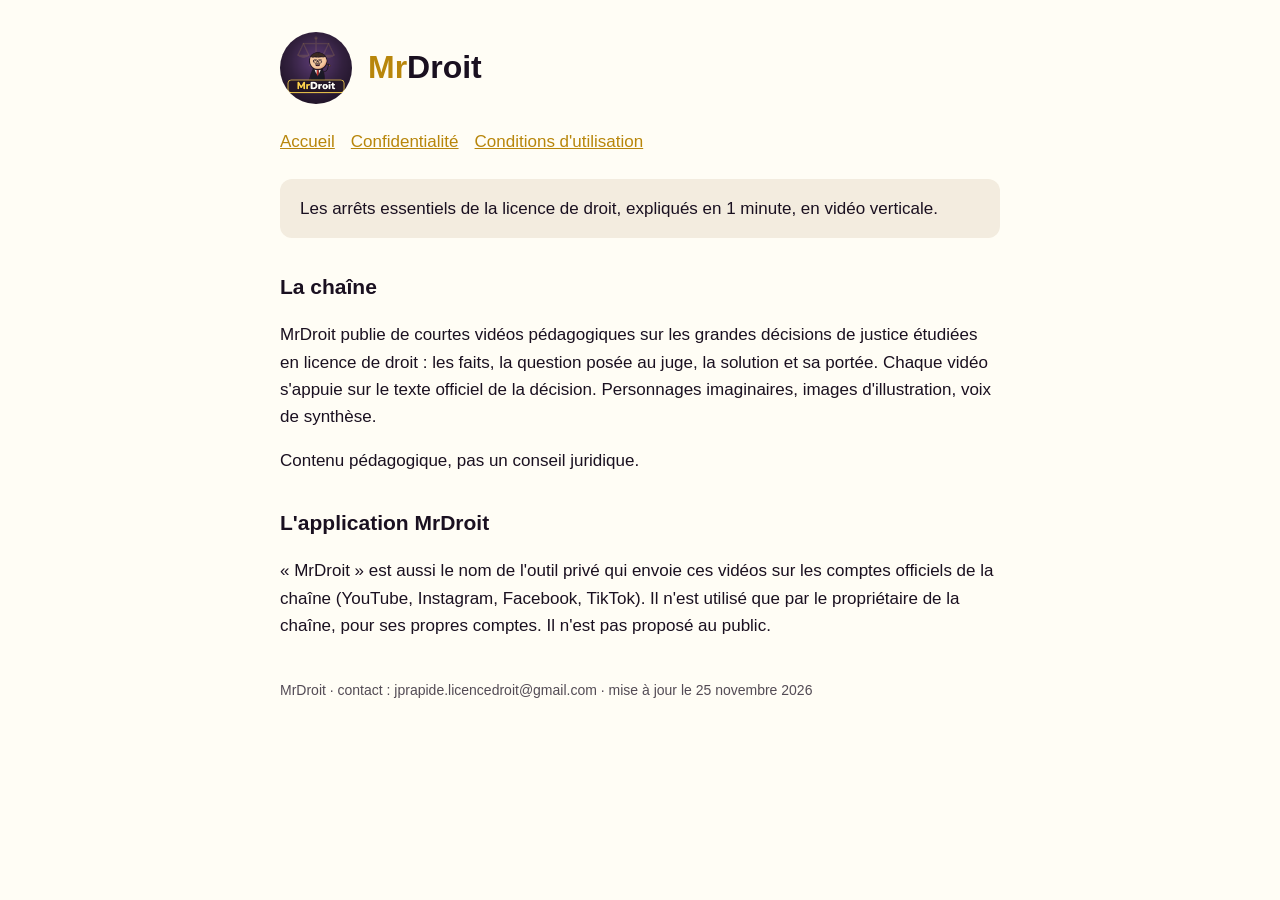
<file: index.html>
<!doctype html><html lang="fr"><head><meta charset="utf-8"><meta name="viewport" content="width=device-width,initial-scale=1"><link rel="stylesheet" href="style.css"><title>MrDroit</title><meta name="description" content="Les arrêts essentiels de la licence de droit, expliqués en 1 minute."></head><body><main><header><img src="logo.png" alt="Logo MrDroit"><h1><b>Mr</b>Droit</h1></header><nav><a href="index.html">Accueil</a><a href="confidentialite.html">Confidentialité</a><a href="conditions.html">Conditions d'utilisation</a></nav>
<p class="carte">Les arrêts essentiels de la licence de droit, expliqués en 1 minute, en vidéo verticale.</p>
<h2>La chaîne</h2>
<p>MrDroit publie de courtes vidéos pédagogiques sur les grandes décisions de justice étudiées en licence de droit : les faits, la question posée au juge, la solution et sa portée. Chaque vidéo s'appuie sur le texte officiel de la décision. Personnages imaginaires, images d'illustration, voix de synthèse.</p>
<p>Contenu pédagogique, pas un conseil juridique.</p>
<h2>L'application MrDroit</h2>
<p>« MrDroit » est aussi le nom de l'outil privé qui envoie ces vidéos sur les comptes officiels de la chaîne (YouTube, Instagram, Facebook, TikTok). Il n'est utilisé que par le propriétaire de la chaîne, pour ses propres comptes. Il n'est pas proposé au public.</p>
<footer>MrDroit · contact : jprapide.licencedroit@gmail.com · mise à jour le 25 novembre 2026</footer></main></body></html>
</file>
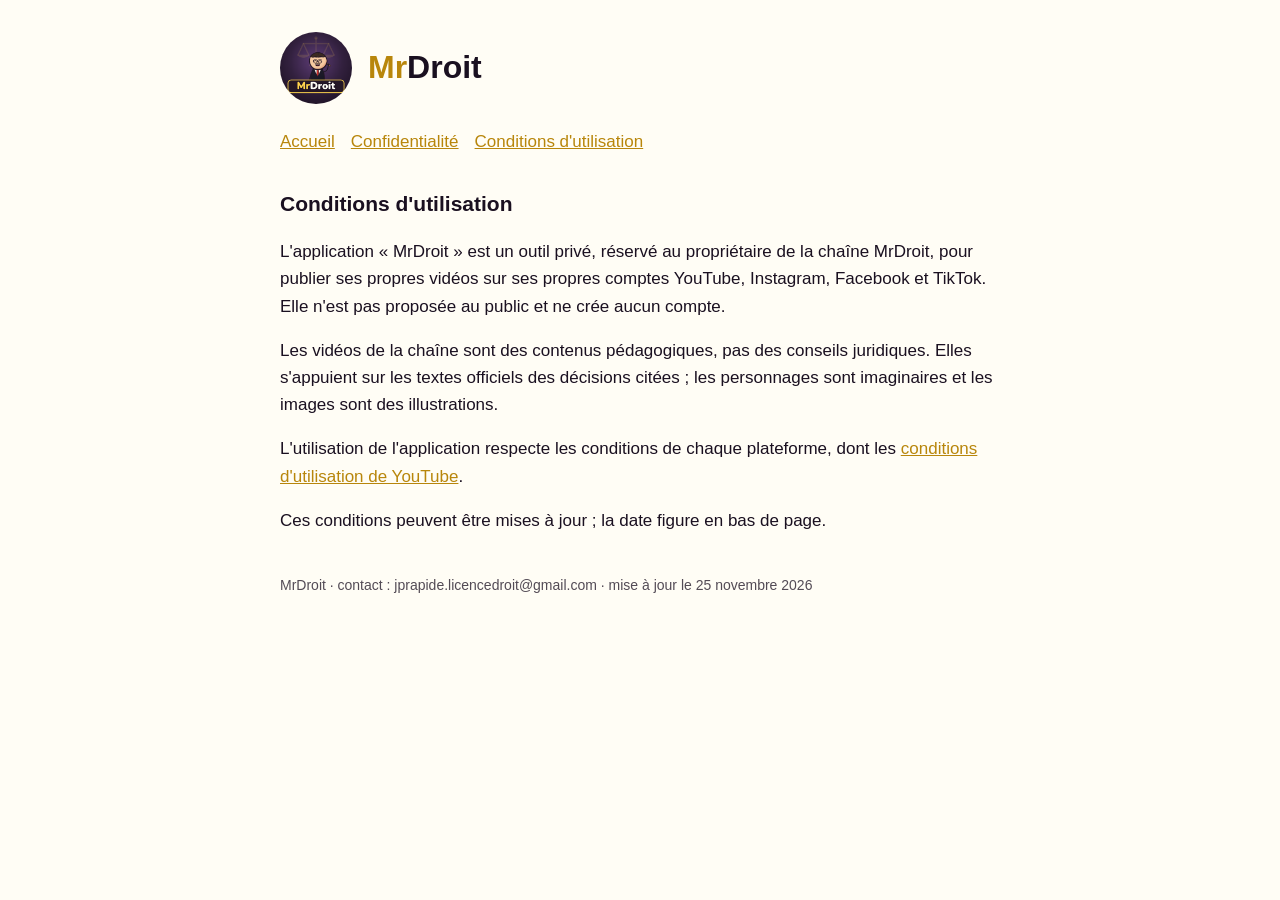
<file: conditions.html>
<!doctype html><html lang="fr"><head><meta charset="utf-8"><meta name="viewport" content="width=device-width,initial-scale=1"><link rel="stylesheet" href="style.css"><title>Conditions d'utilisation · MrDroit</title></head><body><main><header><img src="logo.png" alt="Logo MrDroit"><h1><b>Mr</b>Droit</h1></header><nav><a href="index.html">Accueil</a><a href="confidentialite.html">Confidentialité</a><a href="conditions.html">Conditions d'utilisation</a></nav>
<h2>Conditions d'utilisation</h2>
<p>L'application « MrDroit » est un outil privé, réservé au propriétaire de la chaîne MrDroit, pour publier ses propres vidéos sur ses propres comptes YouTube, Instagram, Facebook et TikTok. Elle n'est pas proposée au public et ne crée aucun compte.</p>
<p>Les vidéos de la chaîne sont des contenus pédagogiques, pas des conseils juridiques. Elles s'appuient sur les textes officiels des décisions citées ; les personnages sont imaginaires et les images sont des illustrations.</p>
<p>L'utilisation de l'application respecte les conditions de chaque plateforme, dont les <a href="https://www.youtube.com/t/terms">conditions d'utilisation de YouTube</a>.</p>
<p>Ces conditions peuvent être mises à jour ; la date figure en bas de page.</p>
<footer>MrDroit · contact : jprapide.licencedroit@gmail.com · mise à jour le 25 novembre 2026</footer></main></body></html>
</file>
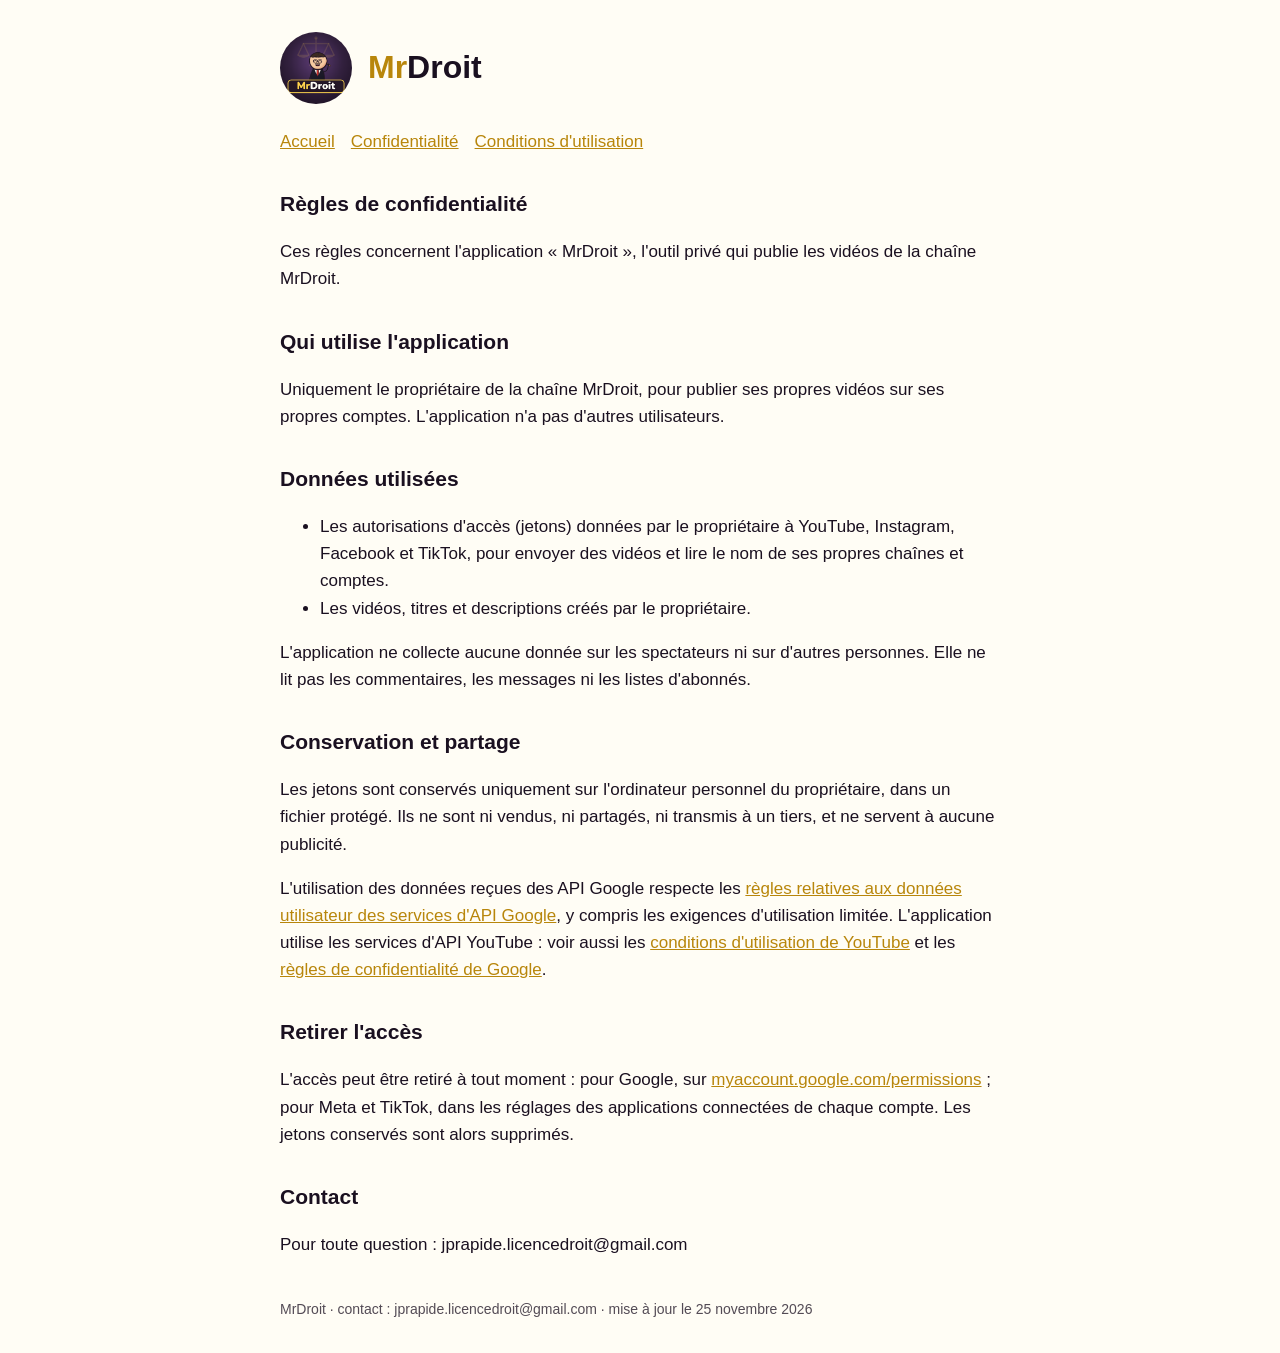
<file: confidentialite.html>
<!doctype html><html lang="fr"><head><meta charset="utf-8"><meta name="viewport" content="width=device-width,initial-scale=1"><link rel="stylesheet" href="style.css"><title>Confidentialité · MrDroit</title></head><body><main><header><img src="logo.png" alt="Logo MrDroit"><h1><b>Mr</b>Droit</h1></header><nav><a href="index.html">Accueil</a><a href="confidentialite.html">Confidentialité</a><a href="conditions.html">Conditions d'utilisation</a></nav>
<h2>Règles de confidentialité</h2>
<p>Ces règles concernent l'application « MrDroit », l'outil privé qui publie les vidéos de la chaîne MrDroit.</p>
<h2>Qui utilise l'application</h2>
<p>Uniquement le propriétaire de la chaîne MrDroit, pour publier ses propres vidéos sur ses propres comptes. L'application n'a pas d'autres utilisateurs.</p>
<h2>Données utilisées</h2>
<ul>
<li>Les autorisations d'accès (jetons) données par le propriétaire à YouTube, Instagram, Facebook et TikTok, pour envoyer des vidéos et lire le nom de ses propres chaînes et comptes.</li>
<li>Les vidéos, titres et descriptions créés par le propriétaire.</li>
</ul>
<p>L'application ne collecte aucune donnée sur les spectateurs ni sur d'autres personnes. Elle ne lit pas les commentaires, les messages ni les listes d'abonnés.</p>
<h2>Conservation et partage</h2>
<p>Les jetons sont conservés uniquement sur l'ordinateur personnel du propriétaire, dans un fichier protégé. Ils ne sont ni vendus, ni partagés, ni transmis à un tiers, et ne servent à aucune publicité.</p>
<p>L'utilisation des données reçues des API Google respecte les <a href="https://developers.google.com/terms/api-services-user-data-policy">règles relatives aux données utilisateur des services d'API Google</a>, y compris les exigences d'utilisation limitée. L'application utilise les services d'API YouTube : voir aussi les <a href="https://www.youtube.com/t/terms">conditions d'utilisation de YouTube</a> et les <a href="https://policies.google.com/privacy">règles de confidentialité de Google</a>.</p>
<h2>Retirer l'accès</h2>
<p>L'accès peut être retiré à tout moment : pour Google, sur <a href="https://myaccount.google.com/permissions">myaccount.google.com/permissions</a> ; pour Meta et TikTok, dans les réglages des applications connectées de chaque compte. Les jetons conservés sont alors supprimés.</p>
<h2>Contact</h2>
<p>Pour toute question : jprapide.licencedroit@gmail.com</p>
<footer>MrDroit · contact : jprapide.licencedroit@gmail.com · mise à jour le 25 novembre 2026</footer></main></body></html>
</file>
<file: style.css>
:root{--fond:#fffdf5;--texte:#1a1020;--or:#b8860b;--carte:#f3ecdf}
@media (prefers-color-scheme:dark){:root{--fond:#1a1020;--texte:#fffdf5;--or:#ffd34d;--carte:#2a1d33}}
body{margin:0;background:var(--fond);color:var(--texte);font:17px/1.6 -apple-system,"Segoe UI",Roboto,Arial,sans-serif}
main{max-width:720px;margin:0 auto;padding:32px 16px}
header{display:flex;align-items:center;gap:16px}header img{width:72px;height:72px;border-radius:50%}
h1{margin:0;font-size:32px}h1 b{color:var(--or)}h2{margin-top:32px;font-size:21px}
nav{margin:24px 0;display:flex;gap:16px;flex-wrap:wrap}a{color:var(--or)}
.carte{background:var(--carte);border-radius:12px;padding:16px 20px}footer{margin-top:40px;font-size:14px;opacity:.75}
</file>
